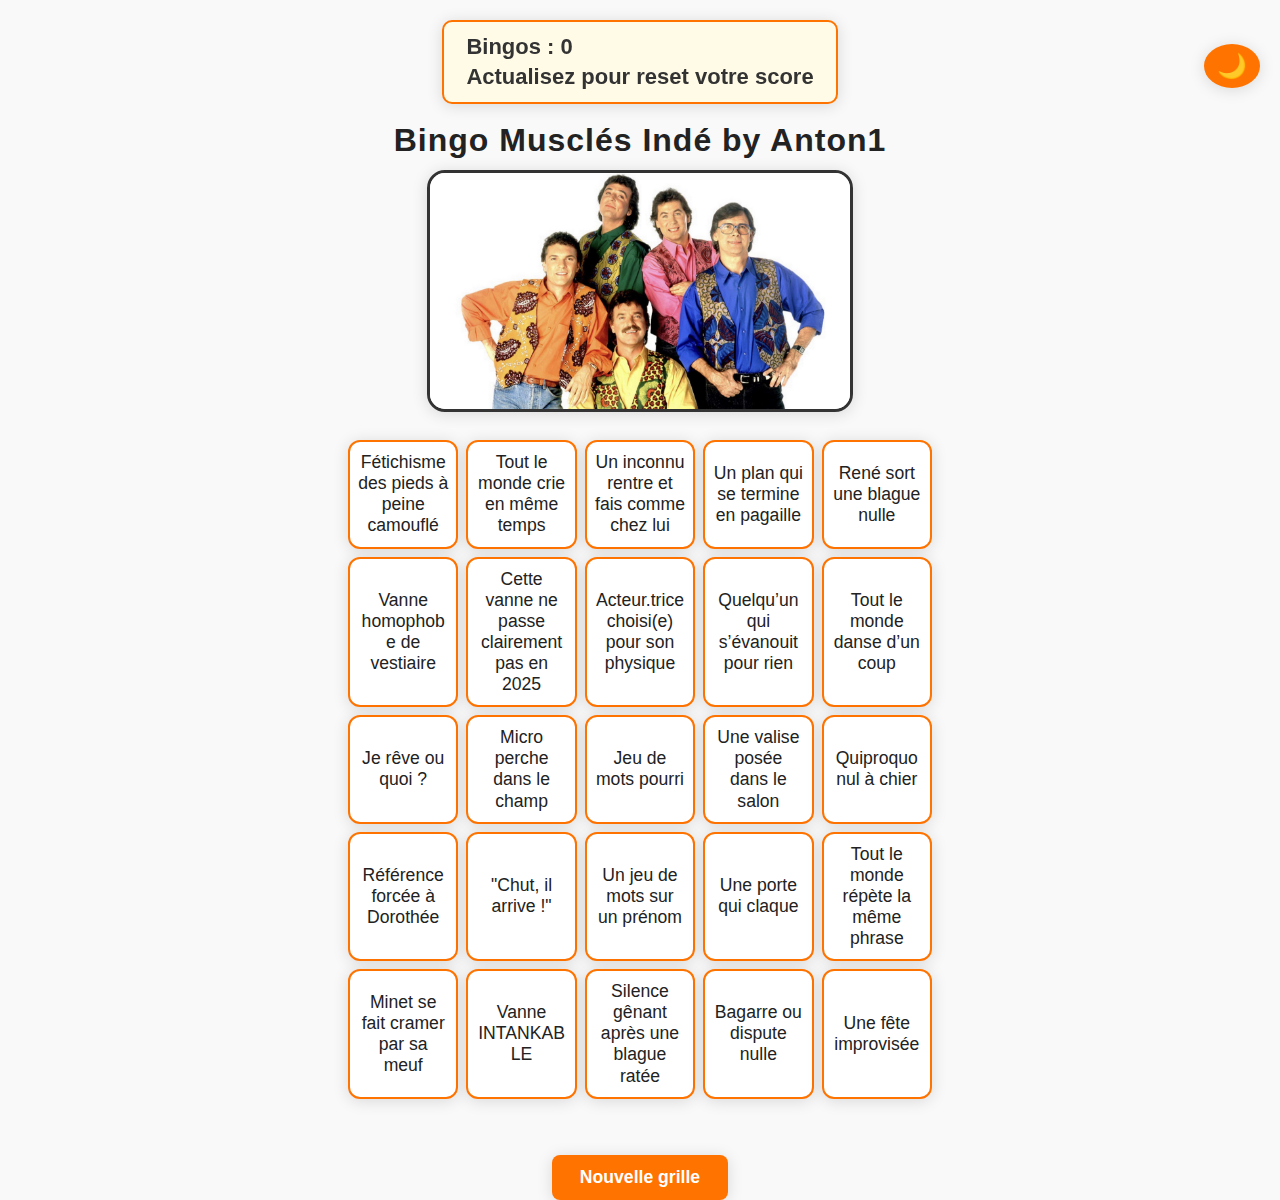
<file: index.html>
<!DOCTYPE html>
<html lang="fr">
<head>
    <meta charset="UTF-8">
    <title>Bingo Musclés Indé by Anton1</title>
    <link rel="stylesheet" href="style.css">
</head>
<body>
<button id="darkmode-toggle" title="Mode sombre/clair">🌙</button>
<script>
    // Dark mode toggle
    const darkBtn = document.getElementById('darkmode-toggle');
    function setDarkMode(on) {
        document.body.classList.toggle('dark', on);
        darkBtn.textContent = on ? '☀️' : '🌙';
        localStorage.setItem('darkmode', on ? '1' : '0');
    }
    darkBtn.onclick = () => setDarkMode(!document.body.classList.contains('dark'));
    // Init dark mode from storage or system
    setDarkMode(
        localStorage.getItem('darkmode') === '1' ||
        (localStorage.getItem('darkmode') === null && window.matchMedia('(prefers-color-scheme: dark)').matches)
    );
</script>
<div id="score-counter">Bingos : <span id="score-value">0</span>
<div style="font-size:14px; font-weight:normal; margin-top:4px; color:#000000;">
      </div>  Actualisez pour reset votre score
    </div>
</div>

<h1>Bingo Musclés Indé by Anton1</h1>

<img src="11Les Musclés dévoilent un ultime Best of de 65 titres.jpg" alt="Les Musclés">
<audio id="bingo-audio" src="win_audio.mp3" preload="auto"></audio>
<table id="bingoTable"></table>

<button onclick="genererGrille()">Nouvelle grille</button>

<script>
    // Base XL Musclés
const musclesXL = [
    // Répliques cultes / expressions
    "Eh ben dis donc !",
    "C’est pas possible ça…",
    "On va se faire engueuler par Framboisier",
    "Oh non pas encore !",
    "On rigole bien avec vous !",
    "Vous exagérez !",
    "Qu’est-ce qu’on va faire ?",
    "Encore toi ?!",
    "Je rêve ou quoi ?",
    "Pas de panique !",
    "\"T’es lourd René !\"",
    "\"On est fichus !\"",
    "\"Chut, il arrive !\"",
    "\"On se dispute pour de la nourriture\"",
    "\"Scène de ménage ridicule\"",
    "\"Un plan qui finit sur un fou rire\"",
    "\"On est foutus !\"",

    // Blagues lourdes / mal vieillies
    "Vanne grossophobe",
    "René sort une blague nulle",
    "Sous-entendu sexuel raté",
    "Blague sur les blondes",
    "Vanne homophobe de vestiaire",
    "Blague sexiste sur les femmes",
    "Jeu de mots pourri",
    "Référence lourde au célibat de Framboisier",
    "Tout le monde rigole sauf la victime de la blague",
    "Framboisier drague lourdement",
    "Un gag basé sur un malentendu amoureux",
    "Une vanne sur la cuisine ratée",
    "Un jeu de mots sur un prénom",
    "Gag sur la jalousie",
    "Réplique déplacée qui choque une invitée",
    "Blague sur le mariage",
    "Eric est très probablement chargé à la coke",
    "Racisme ordianaire",
    

    // Situations récurrentes
    "Tout le monde se retrouve dans la cuisine",
    "Un invité AB débarque (Hélène, Dorothée, etc.)",
    "Une panne de courant",
    "Un téléphone fixe sonne",
    "Un enfant fait une bêtise",
    "Tout le monde crie en même temps",
    "Quelqu’un se cache dans un placard",
    "Au moins deux musclés s'embrouillent",
    "Un inconnu débarque sans prévenir",
    "Tout le monde chante d’un coup",
    "Bagarre ou dispute nulle",
    "Quelqu’un renverse quelque chose",
    "Un personnage se déguise",
    "Un plan qui se termine en pagaille",
    "Tout le monde se met à courir dans l’appart",
    "Un personnage trébuche",
    "Tout le monde sort en même temps",
    "Un coup de sonnette interrompt la scène",
    "Une erreur de livraison",
    "Un alien débarque de nulle part",
    "Regard caméra EVIDENT",
    "Une fête improvisée",
    "Un perso colle une meuf/à les main balladeuses",
    "Quiproquo nul à chier",
    "Un perso se déguise en femme",
    "Un perso sort la pire excuse de tous les temps",
    "Minet à un QI négatif",
    "Justine est aigrie",
    "Catherine a un retard mental",
    "Vanne INTANKABLE",
    "Eric sort la vanne la plus lourde",
    "Le son sature",
    "Bégaiement/Oubli de réplique",
    "Il y a matière à porter plainte là",
    "Minet se fait cramer par sa meuf",
    "Tout le monde est contre les musclés",
    "Ta gueule c'est magique (alien)",
    "Un inconnu rentre et fais comme chez lui",
    "Rémi est inutile tout l'épisode",
    

    // Stéréotypes / clichés AB
    "Vanne sexiste sur la cuisine",
    "Blague sur les hommes irrésistibles",
    "Personnage macho ridicule",
    "La femme qui crie hystériquement",
    "Gag homophobe déguisé",
    "Un personnage qui se fait gifler",
    "Morale finale plaquée et niaise",
    "Tout le monde fait semblant d’être choqué",
    "Référence ringarde à une star des 90s",
    "Scène avec une jalousie mal jouée",
    "Un personnage boude dans un coin",
    "Blague sur les vacances",
    "Un personnage prétend être malade pour éviter quelque chose",
    "Acteur.trice choisi(e) pour son physique",
    "Cette vanne ne passe clairement pas en 2025",
    "Un des persos secondaires est un cliché ambulant",
    "Un des persos secondaires à une voix insupportable",


    // Objets / décors
    "Guitare qui traîne",
    "Chaussures ou fringues fluo",
    "Décor carton-pâte",
    "Poster ringard sur le mur",
    "Pyjama ridicule",
    "Costume à paillettes",
    "Chapeau ridicule",
    "Rideaux improbables",
    "Table trop petite pour tout le monde",
    "Une nappe à carreaux",
    "Une valise posée dans le salon",
    "Motif aléatoire (vêtements)",
    

    // Running gags typiques AB
    "Entrée théâtrale d’un personnage",
    "Tout le monde répète la même phrase",
    "Silence gênant après une blague ratée",
    "Référence forcée à Dorothée",
    "Chanson AB improvisée",
    "Quelqu’un qui s’évanouit pour rien",
    "Une porte qui claque",
    "Tout le monde qui s’assoit en rang d’oignon",
    "Musique d’ambiance ringarde",
    "Un personnage qui sort en claquant la porte",
    "Tout le monde danse d’un coup",
    "Quelqu’un fait semblant d’être important",
    "Réaction exagérée à une petite nouvelle",
    "Guitare sortie sans raison",
    "Tout le monde chante faux",
    "Répétition musicale interrompue",
    "Cliffhanger ridicule en fin d’épisode",
    "Fétichisme des pieds à peine camouflé",
    "Micro perche dans le champ"
];


    let score = 0;
    let lastBingoState = Array(12).fill(false); // 5 rows + 5 cols + 2 diags

    function updateScoreCounter() {
        document.getElementById("score-value").textContent = score;
    }

    function shuffle(array) {
        for (let i = array.length - 1; i > 0; i--) {
            const j = Math.floor(Math.random() * (i + 1));
            [array[i], array[j]] = [array[j], array[i]];
        }
        return array;
    }

    function checkBingo() {
        const table = document.getElementById("bingoTable");
        const cells = table.getElementsByTagName("td");
        const grid = Array.from({length: 5}, (_, i) =>
            Array.from({length: 5}, (_, j) => cells[i*5 + j].classList.contains("clicked"))
        );

        let bingoLines = Array(12).fill(false);

        // Lignes
        for (let i = 0; i < 5; i++) {
            if (grid[i].every(Boolean)) bingoLines[i] = true;
        }
        // Colonnes
        for (let j = 0; j < 5; j++) {
            if ([0,1,2,3,4].every(i => grid[i][j])) bingoLines[5 + j] = true;
        }
        // Diagonale principale
        if ([0,1,2,3,4].every(i => grid[i][i])) bingoLines[10] = true;
        // Diagonale secondaire
        if ([0,1,2,3,4].every(i => grid[i][4-i])) bingoLines[11] = true;

        return bingoLines;
    }

    function genererGrille() {
        const tirage = shuffle([...musclesXL]).slice(0, 25); // 25 éléments aléatoires
        const table = document.getElementById("bingoTable");
        table.innerHTML = ""; // vider l'ancienne grille
        lastBingoState = Array(12).fill(false);

        for (let i = 0; i < 5; i++) {
            const tr = document.createElement("tr");
            for (let j = 0; j < 5; j++) {
                const td = document.createElement("td");
                td.textContent = tirage[i*5 + j];
                td.onclick = () => {
                    td.classList.toggle("clicked");
                    const bingoLines = checkBingo();
                    let newBingo = false;
                    let newLines = 0;
                    for (let k = 0; k < 12; k++) {
                        if (bingoLines[k] && !lastBingoState[k]) {
                            newBingo = true;
                            newLines++;
                        }
                    }
                    if (newBingo) {
                        score += newLines;
                        updateScoreCounter();
                        const audio = document.getElementById("bingo-audio");
                        if (audio) {
                            audio.currentTime = 0;
                            audio.play();
                        }
                        setTimeout(() => {
                            alert("🎉 Bingo ! Tu as complété une ligne ! Framboisier serait fier !");
                        }, 100);
                    }
                    lastBingoState = bingoLines;
                };
                tr.appendChild(td);
            }
            table.appendChild(tr);
        }
    }

    // Génération initiale
    updateScoreCounter();
    genererGrille();
</script>
</body>
</html>
</file>
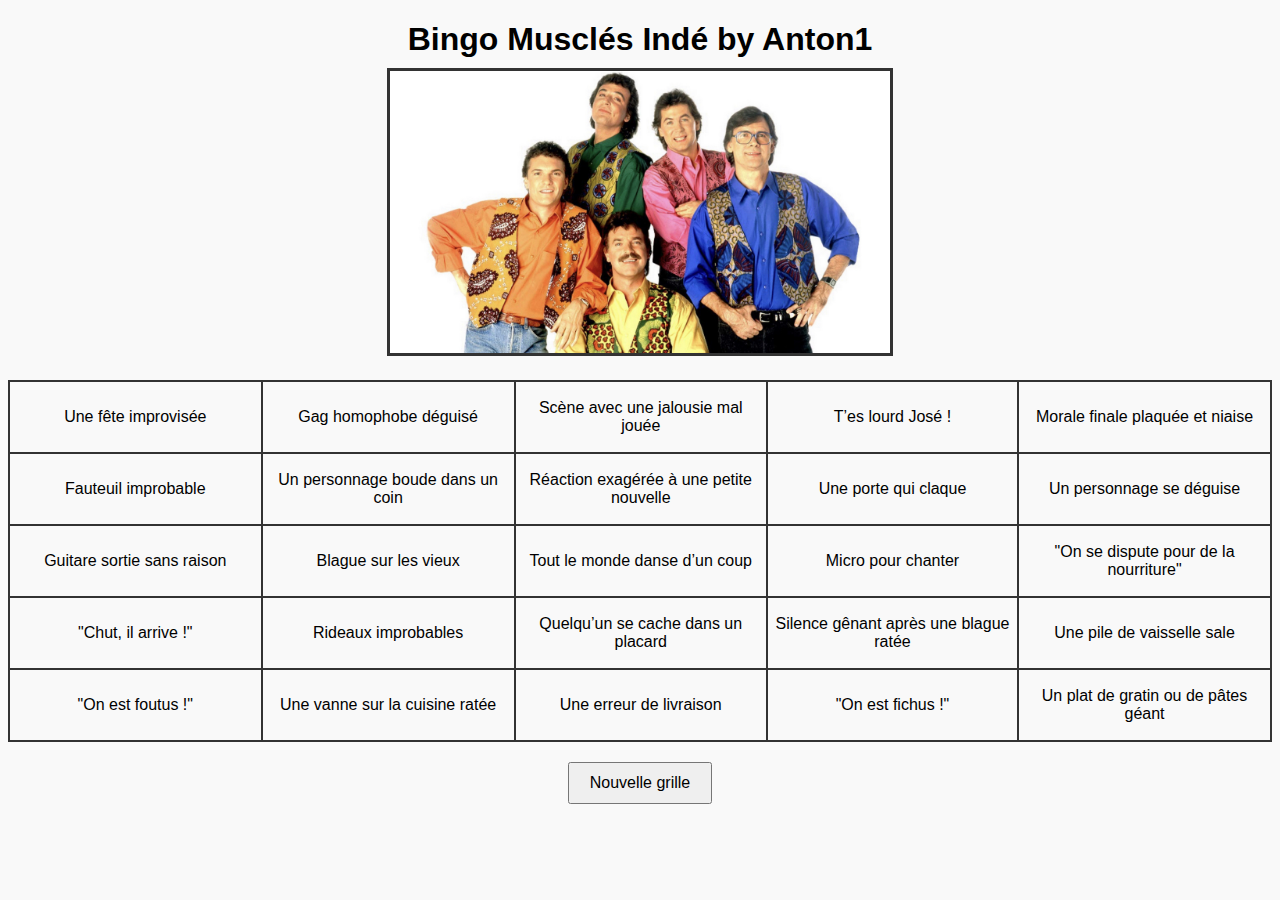
<file: bingo.html>
<!DOCTYPE html>
<html lang="fr">
<head>
    <meta charset="UTF-8">
    <title>Bingo Musclés Indé by Anton1</title>
    <style>
        body {
            font-family: Arial, sans-serif;
            text-align: center;
            background-color: #f9f9f9;
        }
        h1 {
            margin-bottom: 10px;
        }
        img {
            width: 500px; /* ajuste la taille selon ton goût */
            margin-bottom: 20px;
            border: 3px solid #333;
        }
        table {
            margin: 0 auto;
            border-collapse: collapse;
        }
        td {
            width: 250px;
            height: 60px;
            border: 2px solid #333;
            text-align: center;
            vertical-align: middle;
            cursor: pointer;
            padding: 5px;
            transition: background-color 0.2s, text-decoration 0.2s;
        }
        td.clicked {
            background-color: yellow;
            text-decoration: line-through;
        }
        button {
            margin-top: 20px;
            padding: 10px 20px;
            font-size: 16px;
            cursor: pointer;
        }
    </style>
</head>
<body>

<h1>Bingo Musclés Indé by Anton1</h1>

<img src="11Les Musclés dévoilent un ultime Best of de 65 titres.jpg" alt="Les Musclés">

<table id="bingoTable"></table>

<button onclick="genererGrille()">Nouvelle grille</button>

<script>
    // Base XL Musclés
    const musclesXL = [
        // Répliques cultes (entre guillemets)
        '"T’es lourd José !"',
        '"On est fichus !"',
        '"Chut, il arrive !"',
        '"On se dispute pour de la nourriture"',
        '"Scène de ménage ridicule"',
        '"Un plan qui finit sur un fou rire"',
        '"On est foutus !"',
        // Blagues lourdes / gags
        "Gag homophobe déguisé",
        "Sous-entendu sexuel raté",
        "Blague sur le mariage",
        "Blague sur les vieux",
        "Réaction exagérée à une petite nouvelle",
        "Morale finale plaquée et niaise",
        "Une vanne sur la cuisine ratée",
        "Scène avec une jalousie mal jouée",
        // Situations / éléments comiques
        "Micro pour chanter",
        "Tout le monde chante faux",
        "Fauteuil improbable",
        "Guitare sortie sans raison",
        "La femme qui crie hystériquement",
        "Tout le monde danse d’un coup",
        "Un personnage se déguise",
        "Quelqu’un se cache dans un placard",
        "Un personnage prétend être malade pour éviter quelque chose",
        "Silence gênant après une blague ratée",
        "Un personnage boude dans un coin",
        "Un plat brûlé ou raté",
        "Une pile de vaisselle sale",
        "Une panne de courant",
        "Tout le monde se retrouve dans la cuisine",
        "Un voisin débarque sans prévenir",
        "Un plat de gratin ou de pâtes géant",
        "Rideaux improbables",
        "Un personnage trébuche",
        "Une fête improvisée",
        "Une erreur de livraison",
        "Une porte qui claque",
        "Un téléphone fixe sonne",
        "T’es lourd José !"
    ];

    function shuffle(array) {
        for (let i = array.length - 1; i > 0; i--) {
            const j = Math.floor(Math.random() * (i + 1));
            [array[i], array[j]] = [array[j], array[i]];
        }
        return array;
    }

    function genererGrille() {
        const tirage = shuffle([...musclesXL]).slice(0, 25); // 25 éléments aléatoires
        const table = document.getElementById("bingoTable");
        table.innerHTML = ""; // vider l'ancienne grille

        for (let i = 0; i < 5; i++) {
            const tr = document.createElement("tr");
            for (let j = 0; j < 5; j++) {
                const td = document.createElement("td");
                td.textContent = tirage[i*5 + j];
                td.onclick = () => td.classList.toggle("clicked"); // cliquer pour barrer
                tr.appendChild(td);
            }
            table.appendChild(tr);
        }
    }

    // Génération initiale
    genererGrille();
</script>

</body>
</html>
</file>
<file: style.css>
/* ---- Variables de couleurs ---- */
:root {
    --main-bg: #f9f9f9;
    --main-text: #222;
    --accent: #ff7300;
    --card-bg: #fff;
    --border: #333;
    --score-bg: #fffbe7;
    --score-text: #333;
    --button-bg: #ff7300;
    --button-text: #fff;
    --button-hover: #ff9800;
    --clicked-bg: rgba(255, 115, 0, 0.932);
    --clicked-text: #fff;
    --shadow: 0 2px 16px #0002;
}

/* ---- Mise en page générale ---- */
body {
    font-family: 'Segoe UI', Arial, sans-serif;
    text-align: center;
    background: var(--main-bg);
    color: var(--main-text);
    margin: 0;
    min-height: 100vh;
    max-width: 700px;
    margin-left: auto;
    margin-right: auto;
    padding: 0 10px;
    transition: background 0.3s, color 0.3s;
}

/* ---- Titre ---- */
h1 {
    margin-bottom: 10px;
    font-size: 2em;
    letter-spacing: 1px;
    font-weight: 700;
    line-height: 1.2;
}

/* ---- Image ---- */
img {
    width: 100%;
    max-width: 420px;
    margin-bottom: 20px;
    border-radius: 18px;
    border: 3px solid var(--border);
    box-shadow: var(--shadow);
    display: block;
    margin-left: auto;
    margin-right: auto;
}

/* ---- Table Bingo ---- */
#bingoTable {
    width: 100%;
    max-width: 600px;
    margin: 0 auto 24px auto;
    border-collapse: separate;
    border-spacing: 8px;
    background: none;
}

#bingoTable td {
    min-width: 90px;
    min-height: 56px;
    max-width: 140px;
    max-height: 90px;
    background: var(--card-bg);
    border: 2px solid var(--accent);
    border-radius: 12px;
    text-align: center;
    vertical-align: middle;
    cursor: pointer;
    padding: 10px 8px;
    font-size: 1.1em;
    font-weight: 500;
    box-shadow: var(--shadow);
    transition: background 0.2s, color 0.2s, text-decoration 0.2s;
    user-select: none;
    word-break: break-word;
    line-height: 1.2;
}

#bingoTable td.clicked {
    background: var(--clicked-bg);
    color: var(--clicked-text);
    text-decoration: line-through;
    font-weight: 700;
    border-color: #fff;
}

/* ---- Boutons ---- */
button {
    margin-top: 24px;
    padding: 12px 28px;
    font-size: 1.1em;
    font-weight: 600;
    background: var(--button-bg);
    color: var(--button-text);
    border: none;
    border-radius: 8px;
    cursor: pointer;
    box-shadow: var(--shadow);
    transition: background 0.2s, transform 0.1s;
}
button:hover {
    background: var(--button-hover);
    transform: scale(1.04);
}

/* ---- Score ---- */
#score-counter {
    position: sticky;
    top: 20px;
    left: 0;
    background: var(--score-bg);
    color: var(--score-text);
    border: 2px solid var(--accent);
    border-radius: 10px;
    padding: 12px 22px;
    font-size: 22px;
    font-weight: bold;
    z-index: 1000;
    box-shadow: var(--shadow);
    min-width: 120px;
    text-align: left;
    margin-bottom: 16px;
    display: inline-block;
}

#score-counter div {
    font-size: 14px;
    font-weight: normal;
    margin-top: 4px;
    color: #000000;
}

/* ---- Dark mode toggle ---- */
#darkmode-toggle {
    position: fixed;
    top: 20px;
    right: 20px;
    z-index: 1100;
    background: var(--button-bg);
    color: var(--button-text);
    border: none;
    border-radius: 50%;
    width: 44px;
    height: 44px;
    font-size: 1.5em;
    cursor: pointer;
    box-shadow: var(--shadow);
    display: flex;
    align-items: center;
    justify-content: center;
    transition: background 0.2s;
}
#darkmode-toggle:hover {
    background: var(--button-hover);
}

/* ---- Responsive Mobile ---- */
@media (max-width: 700px) {
    body {
        max-width: 100vw;
        padding: 0 2vw;
    }
    h1 {
        font-size: 1.2em;
    }
    img {
        max-width: 98vw;
    }
    #bingoTable {
        max-width: 98vw;
    }
    #bingoTable td {
        min-width: 48px;
        min-height: 36px;
        font-size: 3.5vw;
        padding: 4px 2px;
    }
    #score-counter {
        font-size: 16px;
        padding: 8px 10px;
        top: 8px;
        left: 0;
        min-width: 90px;
    }
    #darkmode-toggle {
        top: 8px;
        right: 8px;
        width: 38px;
        height: 38px;
        font-size: 1.1em;
    }
    button {
        font-size: 15px;
        padding: 10px 14px;
    }
}

/* ---- Responsive PC (grands écrans) ---- */
@media (min-width: 701px) {
    h1 {
        font-size: 2em;
    }
    #bingoTable td {
        font-size: 1.1em;
        padding: 10px 8px;
    }
    button {
        font-size: 1.1em;
        padding: 12px 28px;
    }
}

/* ---- Dark Mode ---- */
body.dark {
    --main-bg: #181c1f;
    --main-text: #f3f3f3;
    --accent: #ff9800;
    --card-bg: #23272b;
    --border: #222;
    --score-bg: #23272b;
    --score-text: #ff9800;
    --button-bg: #23272b;
    --button-text: #ff9800;
    --button-hover: #333;
    --clicked-bg: #ff9800;
    --clicked-text: #23272b;
    --shadow: 0 2px 16px #0008;
}

body.dark #score-counter div {
    color: #ff9800;
}
</file>
